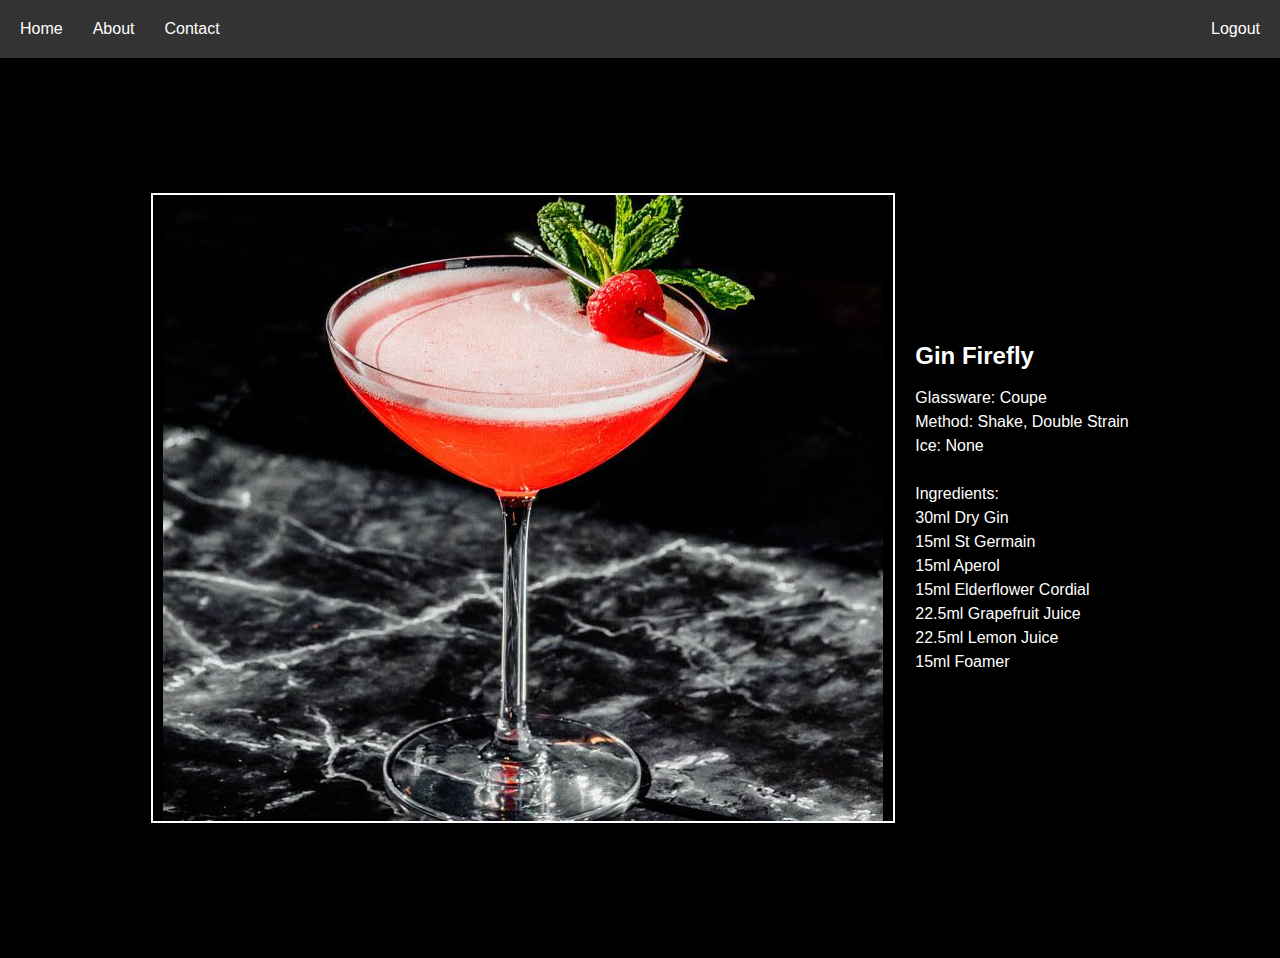
<file: dashboard.html>
<!DOCTYPE html>
<html>
<head>
    <title>SignUp</title>
    <link rel="stylesheet" href="dashboard.css">
</head>

<header class="header">
    <nav>
      <ul>
        <li><a href="index.html">Home</a></li>
        <li><a href="about.html">About</a></li>
        <li><a href="contact.html">Contact</a></li>
        <li class="login"><a href="login.html">Logout</a></li>
      </ul>
    </nav>
</header>

<body>
    <div class="container">
      <div class="image-container">
        <img src="image5.jpg" alt="Image">
      </div>
      <div class="content-container">
        <h1>Gin Firefly</h1>
        <p>Glassware: Coupe</br>
           Method: Shake, Double Strain</br>
           Ice: None</br>
           </br>
           Ingredients:</br>
           30ml Dry Gin</br>
           15ml St Germain</br>
           15ml Aperol</br>
           15ml Elderflower Cordial</br>
           22.5ml Grapefruit Juice</br>
           22.5ml Lemon Juice</br>
           15ml Foamer</br>
        </p>
      </div>
    </div>
</body>

</html>
</file>
<file: dashboard.css>
body, html {
    margin: 0;
    padding: 0;
    font-family: sans-serif;
    width: 100%;
    height: 100%;
    background-color: black;
  }
  
  .header {
    background-color: #333;
    color: #fff;
    padding: 20px;
  }
  
  .header nav ul {
    list-style-type: none;
    margin: 0;
    padding: 0;
  }
  
  .header nav ul li {
    display: inline;
    margin-right: 30px;
  }
  
  .header nav ul li a {
    color: #fff;
    text-decoration: none;
  }
  
  .header nav a:hover {
    background: black;
    padding: 10px;
    color: white;
    text-decoration: none;
    border-radius: 20px;
  }
  
  .header nav ul {
    list-style-type: none;
    margin: 0;
    padding: 0;
    display: flex;
    align-items: center;
  }
  
  .header nav ul li a:hover {
    text-decoration: underline;
  }
  
  .header nav li {
    margin-right: 40px;
  }
  
  .header nav li.login {
    margin-right: 0;
    margin-left: auto;
  }
  
  .container {
    display: flex;
    align-items: center;
    justify-content: center;
    height: 100vh;
  }
  
  .image-container {
    display: flex;
    align-items: center;
    justify-content: center;
    border: 2px solid white;
    padding: 10px;
    max-width: 70%;
    max-height: 70%;
    box-sizing: border-box;
    overflow: hidden;
  }
  
  .image-container img {
    max-width: 100%;
    max-height: 100%;
    object-fit: contain;
  }
  
  
  .content-container {
    text-align: left;
    margin-left: 20px;
    color: white;
  }
  
  h1 {
    font-size: 24px;
    margin-bottom: 10px;
  }
  
  p {
    font-size: 16px;
    line-height: 1.5;
  }
</file>
